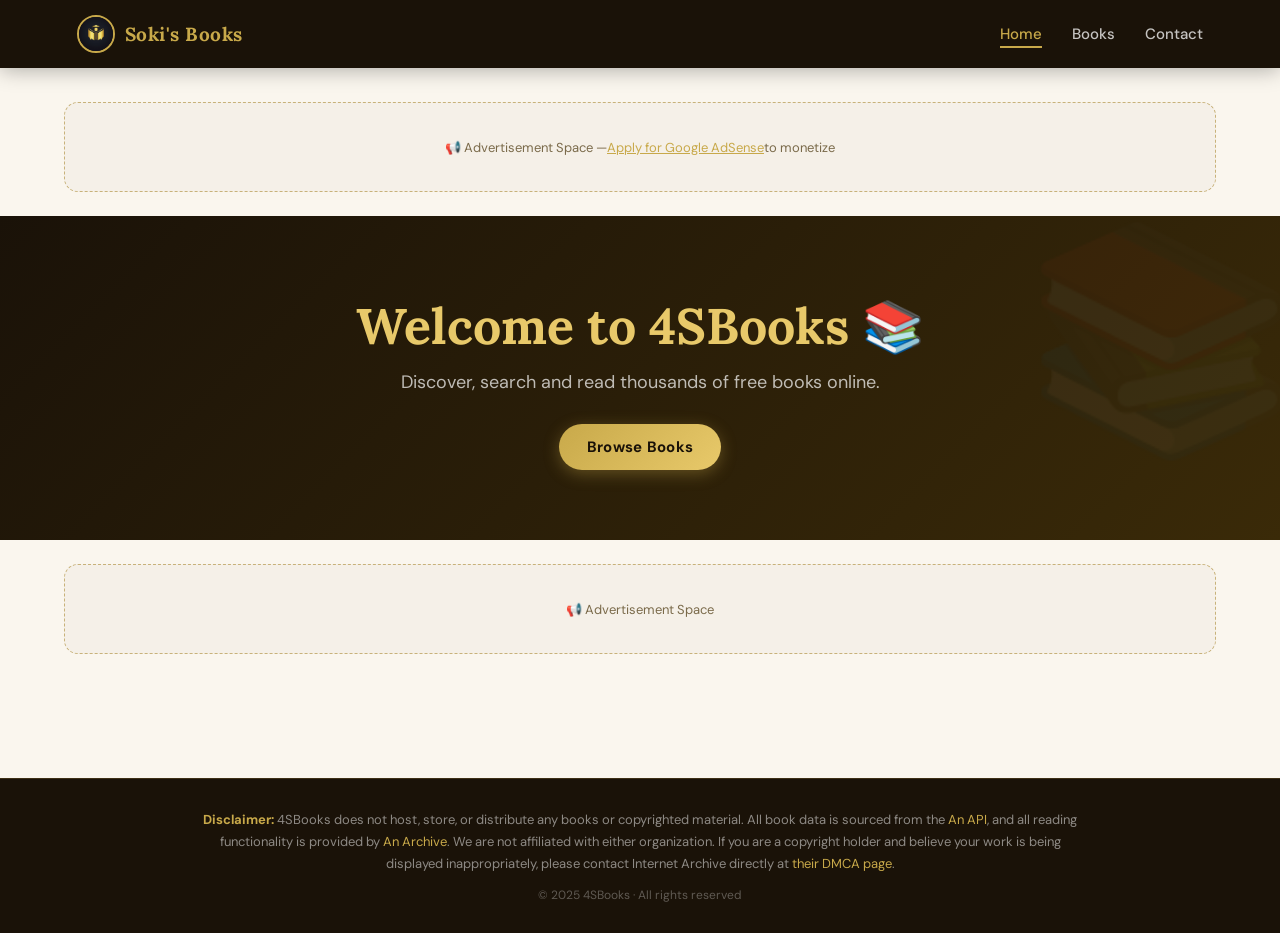
<file: index.html>
<!DOCTYPE html>
<html lang="en">
<head>
  <meta charset="UTF-8">
  <meta name="viewport" content="width=device-width, initial-scale=1.0">
  <title>Soki's Books</title>
  <link rel="stylesheet" href="styles.css">
  <link rel="stylesheet" href="https://cdnjs.cloudflare.com/ajax/libs/font-awesome/6.4.0/css/all.min.css">
</head>
<body>

  <header class="header">
    <div class="nav-head">
      <img src="images/book.jpg" class="logo" alt="Logo">
      <h2 class="brand-name">Soki's Books</h2>
    </div>
    <nav class="navbar" id="nav">
      <a href="index.html" class="active">Home</a>
      <a href="books.html">Books</a>
      <a href="contact.html">Contact</a>
    </nav>
    <div class="menu-toggle" onclick="toggleMenu()">
      <i class="fa-solid fa-bars"></i>
    </div>
  </header>

  <!-- Ad Slot Top -->
  <div style="padding: 10px 5% 0;">
    <div class="ad-slot">
      <!-- Google AdSense: replace with your ad code after approval -->
      <!-- <script async src="https://pagead2.googlesyndication.com/pagead/js/adsbygoogle.js?client=ca-pub-XXXXXXXXXXXXXXXX" crossorigin="anonymous"></script>
      <ins class="adsbygoogle" style="display:block" data-ad-client="ca-pub-XXXXXXXXXXXXXXXX" data-ad-slot="XXXXXXXXXX" data-ad-format="auto"></ins>
      <script>(adsbygoogle = window.adsbygoogle || []).push({});</script> -->
      📢 Advertisement Space — <a href="https://adsense.google.com" target="_blank" style="color:var(--gold);">Apply for Google AdSense</a> to monetize
    </div>
  </div>

  <section class="hero-section">
    <h2>Welcome to  4SBooks 📚</h2>
    <p>Discover, search and read thousands of free books online.</p>
    <a href="books.html" class="btn">Browse Books</a>
  </section>

  <!-- Ad Slot Bottom -->
  <div style="padding: 0 5% 40px;">
    <div class="ad-slot">
      <!-- Second Ad Slot -->
      📢 Advertisement Space
    </div>
  </div>
  <footer class="footer">
  <div class="footer-content">
    <p class="disclaimer">
      <strong>Disclaimer:</strong>  4SBooks does not host, store, or distribute any books or copyrighted material. 
      All book data is sourced from the 
      <a href="https://openlibrary.org" target="_blank" rel="noopener noreferrer">An API</a>, 
      and all reading functionality is provided by 
      <a href="https://archive.org" target="_blank" rel="noopener noreferrer">An Archive</a>. 
      We are not affiliated with either organization. If you are a copyright holder and believe 
      your work is being displayed inappropriately, please contact Internet Archive directly at 
      <a href="https://archive.org/about/dmca.php" target="_blank" rel="noopener noreferrer">their DMCA page</a>.
    </p>
    <p class="copyright">© 2025 4SBooks · All rights reserved</p>
  </div>
</footer>

  <script src="script.js"></script>
</body>
</html>
</file>
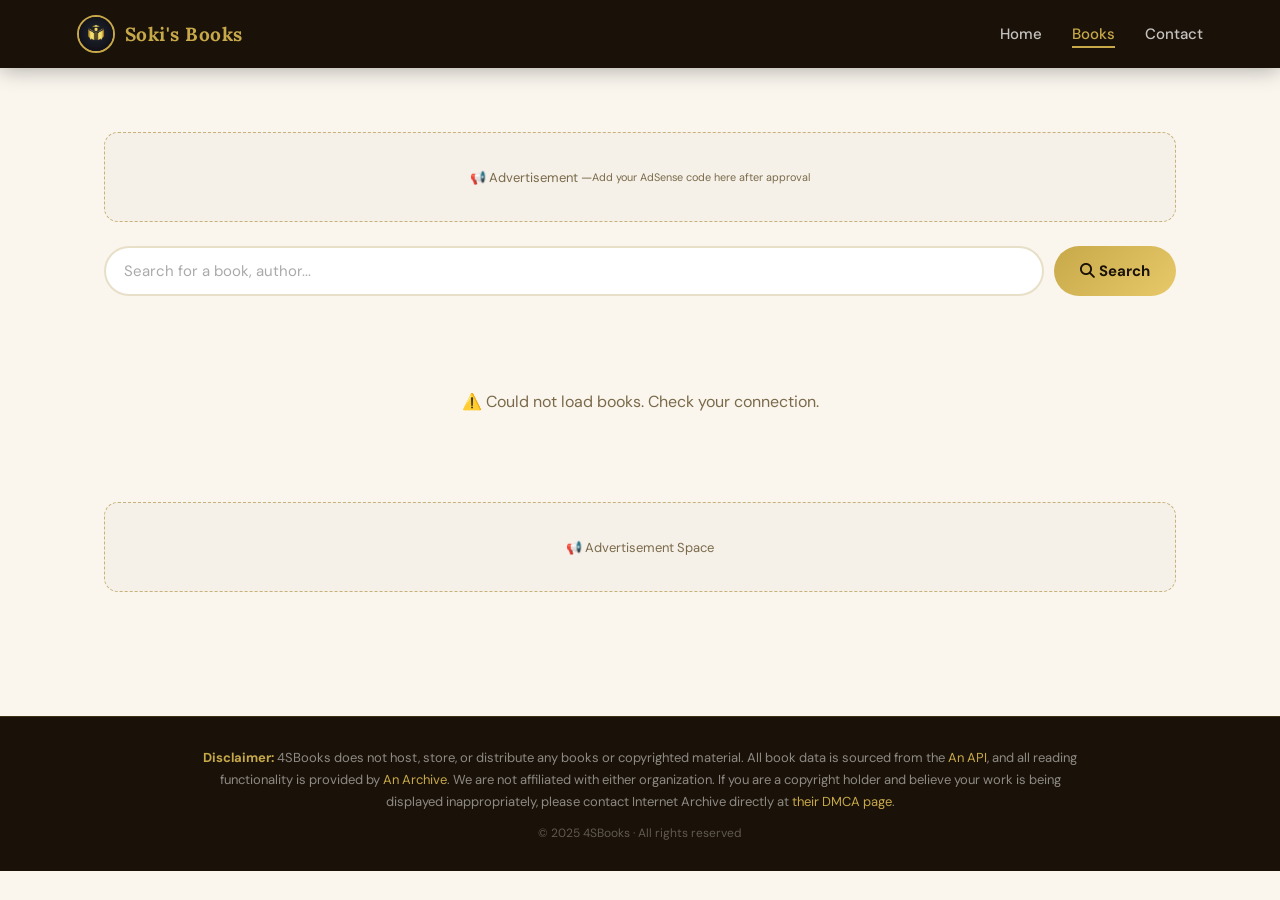
<file: books.html>
<!DOCTYPE html>
<html lang="en">
<head>
  <meta charset="UTF-8">
  <meta name="viewport" content="width=device-width, initial-scale=1.0">
  <title>Books — Soki's Books</title>
  <link rel="stylesheet" href="styles.css">
  <link rel="stylesheet" href="https://cdnjs.cloudflare.com/ajax/libs/font-awesome/6.4.0/css/all.min.css">
</head>
<body>

  <header class="header">
    <div class="nav-head">
      <img src="images/book.jpg" class="logo" alt="Logo">
      <h2 class="brand-name">Soki's Books</h2>
    </div>
    <nav class="navbar" id="nav">
      <a href="index.html">Home</a>
      <a href="books.html" class="active">Books</a>
      <a href="contact.html">Contact</a>
    </nav>
    <div class="menu-toggle" onclick="toggleMenu()">
      <i class="fa-solid fa-bars"></i>
    </div>
  </header>

  <div class="container">

    <!-- Ad Slot -->
    <div class="ad-slot">
      <!-- Google AdSense slot -->
      📢 Advertisement — <small>Add your AdSense code here after approval</small>
    </div>

    <div class="search-bar">
      <input type="text" id="searchInput" placeholder="Search for a book, author...">
      <button onclick="searchBooks()"><i class="fa-solid fa-search"></i> Search</button>
    </div>

    <div class="books" id="bookList">
      <div class="loading">✨ Loading books...</div>
    </div>

    <!-- Ad Slot Bottom -->
    <div class="ad-slot" style="margin-top: 30px;">
      📢 Advertisement Space
    </div>

  </div>

  <!-- Reader Modal -->
  <div class="reader-overlay" id="readerOverlay">
    <div class="reader-box">
      <div class="reader-header">
        <h3 id="readerTitle">Book Title</h3>
        <button class="reader-close" onclick="closeReader()">✕</button>
      </div>
      <iframe class="reader-frame" id="readerFrame" src="" allowfullscreen></iframe>
      <div class="reader-unavailable" id="readerUnavailable" style="display:none;">
        <i class="fa-solid fa-book-open"></i>
        <h3>Free reading not available</h3>
        <p>This book doesn't have a free online version, but you can view its details on Open Library.</p>
        <a href="#" id="olLink" target="_blank" rel="noopener noreferrer">View on Open Library →</a>
      </div>
    </div>
  </div>
  <footer class="footer">
  <div class="footer-content">
    <p class="disclaimer">
      <strong>Disclaimer:</strong> 4SBooks does not host, store, or distribute any books or copyrighted material. 
      All book data is sourced from the 
      <a href="https://openlibrary.org" target="_blank" rel="noopener noreferrer">An API</a>, 
      and all reading functionality is provided by 
      <a href="https://archive.org" target="_blank" rel="noopener noreferrer">An Archive</a>. 
      We are not affiliated with either organization. If you are a copyright holder and believe 
      your work is being displayed inappropriately, please contact Internet Archive directly at 
      <a href="https://archive.org/about/dmca.php" target="_blank" rel="noopener noreferrer">their DMCA page</a>.
    </p>
    <p class="copyright">© 2025 4SBooks · All rights reserved</p>
  </div>
</footer>

  <script src="script.js"></script>
</body>
</html>
</file>
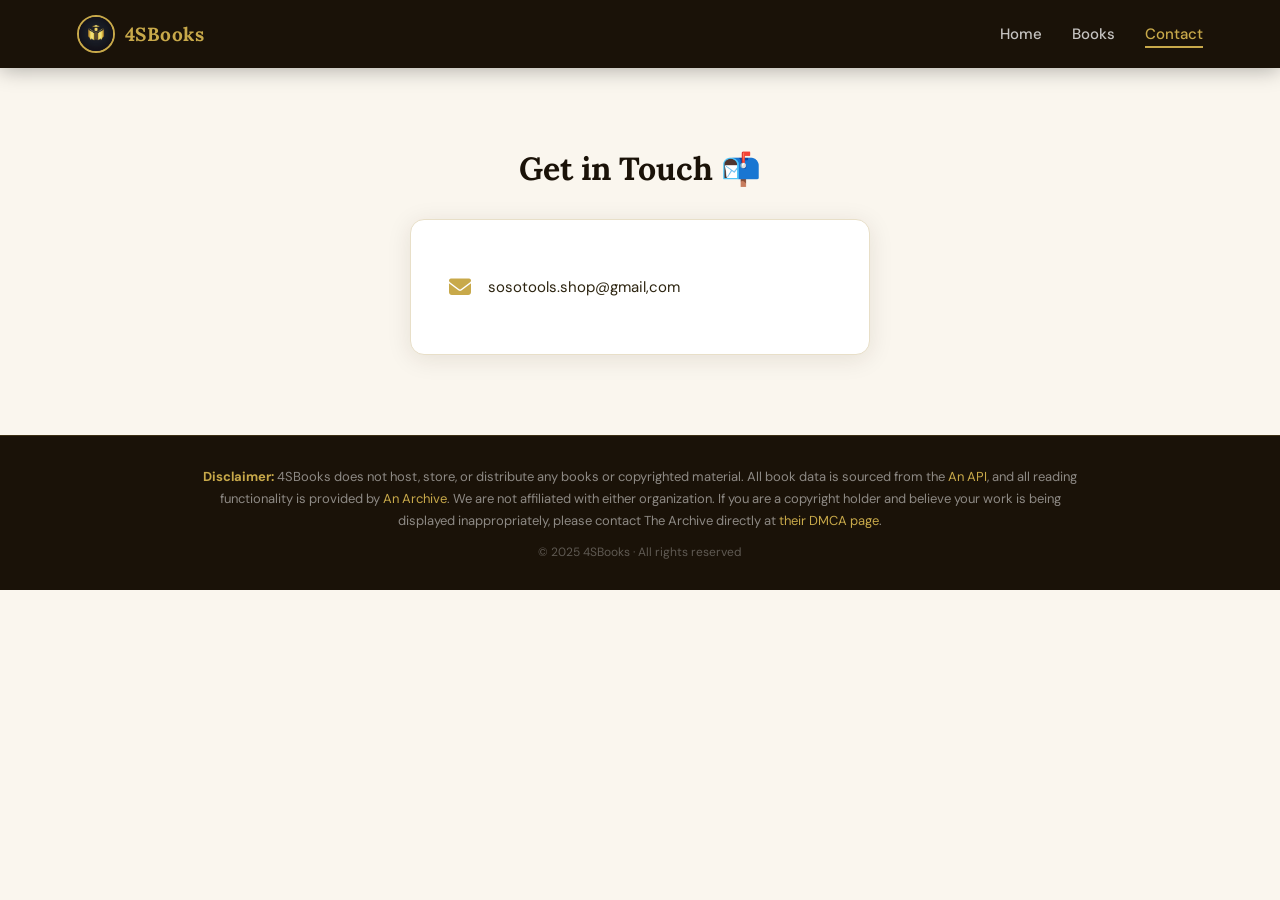
<file: contact.html>
<!DOCTYPE html>
<html lang="en">
<head>
  <meta charset="UTF-8">
  <meta name="viewport" content="width=device-width, initial-scale=1.0">
  <title>Contact — Soki's Books</title>
  <link rel="stylesheet" href="styles.css">
  <link rel="stylesheet" href="https://cdnjs.cloudflare.com/ajax/libs/font-awesome/6.4.0/css/all.min.css">
  
</head>
<body>

  <header class="header">
    <div class="nav-head">
      <img src="images/book.jpg" class="logo" alt="Logo">
      <h2 class="brand-name">4SBooks</h2>
    </div>
    <nav class="navbar" id="nav">
      <a href="index.html">Home</a>
      <a href="books.html">Books</a>
      <a href="contact.html" class="active">Contact</a>
    </nav>
    <div class="menu-toggle" onclick="toggleMenu()">
      <i class="fa-solid fa-bars"></i>
    </div>
  </header>

  <section class="contact-section">
    <h2>Get in Touch 📬</h2>
    <div class="contact-card">
      <div class="contact-item">
        <i class="fa-solid fa-envelope"></i>
        <span>sosotools.shop@gmail,com</span>
      </div>
  </section>
    <footer class="footer">
  <div class="footer-content">
    <p class="disclaimer">
      <strong>Disclaimer:</strong> 4SBooks does not host, store, or distribute any books or copyrighted material. 
      All book data is sourced from the 
      <a href="https://openlibrary.org" target="_blank" rel="noopener noreferrer">An API</a>, 
      and all reading functionality is provided by 
      <a href="https://archive.org" target="_blank" rel="noopener noreferrer">An Archive</a>. 
      We are not affiliated with either organization. If you are a copyright holder and believe 
      your work is being displayed inappropriately, please contact The Archive directly at 
      <a href="https://archive.org/about/dmca.php" target="_blank" rel="noopener noreferrer">their DMCA page</a>.
    </p>
    <p class="copyright">© 2025 4SBooks · All rights reserved</p>
  </div>
</footer>

  <script src="script.js"></script>
</body>
</html>
</file>
<file: styles.css>
@import url('https://fonts.googleapis.com/css2?family=Lora:wght@400;600;700&family=DM+Sans:wght@300;400;500&display=swap');

:root {
  --gold: #c8a94a;
  --gold-light: #e8c96a;
  --dark: #1a1208;
  --cream: #faf6ee;
  --card-bg: #ffffff;
  --text: #2c2410;
  --muted: #7a6a4a;
  --border: #e8dfc8;
  --shadow: 0 4px 24px rgba(50,30,0,0.10);
  --radius: 14px;
}

* { margin: 0; padding: 0; box-sizing: border-box; }
html { scroll-behavior: smooth; }

body {
  font-family: 'DM Sans', sans-serif;
  background: var(--cream);
  color: var(--text);
  overflow-x: hidden;
}

/* ===== HEADER ===== */
.header {
  background: var(--dark);
  padding: 0 6%;
  display: flex;
  justify-content: space-between;
  align-items: center;
  height: 68px;
  position: sticky;
  top: 0;
  z-index: 1000;
  box-shadow: 0 2px 20px rgba(0,0,0,0.3);
}

.nav-head {
  display: flex;
  align-items: center;
  gap: 10px;
  text-decoration: none;
}

.logo {
  width: 38px;
  height: 38px;
  border-radius: 50%;
  object-fit: cover;
  border: 2px solid var(--gold);
}

.brand-name {
  font-family: 'Lora', serif;
  font-size: 19px;
  font-weight: 700;
  color: var(--gold);
  letter-spacing: 0.5px;
}

/* ===== NAVBAR ===== */
.navbar {
  display: flex;
  gap: 30px;
  align-items: center;
}

.navbar a {
  text-decoration: none;
  color: rgba(255,255,255,0.75);
  font-size: 15px;
  font-weight: 500;
  position: relative;
  transition: color 0.3s;
}

.navbar a:hover, .navbar a.active { color: var(--gold); }

.navbar a::after {
  content: "";
  position: absolute;
  left: 0; bottom: -4px;
  width: 0%; height: 2px;
  background: var(--gold);
  transition: width 0.3s ease;
}
.navbar a:hover::after, .navbar a.active::after { width: 100%; }

/* ===== HAMBURGER ===== */
.menu-toggle {
  display: none;
  font-size: 22px;
  cursor: pointer;
  color: var(--gold);
  padding: 5px;
}

/* ===== HERO ===== */
.hero-section {
  background: linear-gradient(135deg, var(--dark) 0%, #3a2a08 100%);
  color: white;
  text-align: center;
  padding: 80px 5% 70px;
  position: relative;
  overflow: hidden;
}

.hero-section::before {
  content: "📚";
  position: absolute;
  font-size: 220px;
  opacity: 0.04;
  top: -20px; right: -20px;
  pointer-events: none;
}

.hero-section h2 {
  font-family: 'Lora', serif;
  font-size: clamp(28px, 5vw, 50px);
  font-weight: 700;
  color: var(--gold-light);
  margin-bottom: 14px;
  line-height: 1.2;
}

.hero-section p {
  font-size: clamp(14px, 2vw, 18px);
  color: rgba(255,255,255,0.7);
  margin-bottom: 30px;
}

.btn {
  display: inline-block;
  background: linear-gradient(135deg, var(--gold), var(--gold-light));
  color: var(--dark);
  padding: 13px 28px;
  border-radius: 30px;
  text-decoration: none;
  font-weight: 700;
  font-size: 15px;
  letter-spacing: 0.3px;
  transition: transform 0.2s, box-shadow 0.2s;
  box-shadow: 0 4px 16px rgba(200,169,74,0.35);
}
.btn:hover { transform: translateY(-2px); box-shadow: 0 8px 24px rgba(200,169,74,0.45); }

/* ===== CONTACT PAGE ===== */
.contact-section {
  max-width: 500px;
  margin: 80px auto;
  text-align: center;
  padding: 0 20px;
}

.contact-section h2 {
  font-family: 'Lora', serif;
  font-size: 32px;
  color: var(--dark);
  margin-bottom: 30px;
}

.contact-card {
  background: white;
  border-radius: var(--radius);
  padding: 40px 35px;
  box-shadow: var(--shadow);
  border: 1px solid var(--border);
}

.contact-item {
  display: flex;
  align-items: center;
  gap: 14px;
  padding: 16px 0;
  border-bottom: 1px solid var(--border);
  text-align: left;
}
.contact-item:last-child { border-bottom: none; }

.contact-item i {
  font-size: 22px;
  color: var(--gold);
  width: 28px;
  text-align: center;
}

.contact-item span {
  font-size: 15px;
  color: var(--text);
}

/* ===== BOOKS PAGE ===== */
.container {
  max-width: 1200px;
  margin: 0 auto;
  padding: 40px 5%;
}

.search-bar {
  display: flex;
  gap: 10px;
  margin-bottom: 35px;
  flex-wrap: wrap;
}

.search-bar input {
  flex: 1;
  min-width: 0;
  padding: 13px 18px;
  border: 2px solid var(--border);
  border-radius: 30px;
  font-family: 'DM Sans', sans-serif;
  font-size: 15px;
  background: white;
  color: var(--text);
  outline: none;
  transition: border-color 0.3s;
}
.search-bar input:focus { border-color: var(--gold); }
.search-bar input::placeholder { color: #aaa; }

.search-bar button {
  padding: 13px 26px;
  background: linear-gradient(135deg, var(--gold), var(--gold-light));
  color: var(--dark);
  border: none;
  border-radius: 30px;
  font-family: 'DM Sans', sans-serif;
  font-weight: 700;
  font-size: 15px;
  cursor: pointer;
  transition: transform 0.2s, box-shadow 0.2s;
  white-space: nowrap;
}
.search-bar button:hover { transform: translateY(-2px); box-shadow: 0 6px 18px rgba(200,169,74,0.4); }

/* ===== BOOKS GRID ===== */
.books {
  display: grid;
  grid-template-columns: repeat(auto-fill, minmax(190px, 1fr));
  gap: 22px;
}

.book {
  background: white;
  border-radius: var(--radius);
  overflow: hidden;
  box-shadow: var(--shadow);
  border: 1px solid var(--border);
  transition: transform 0.3s, box-shadow 0.3s;
  cursor: pointer;
}
.book:hover { transform: translateY(-6px); box-shadow: 0 12px 32px rgba(50,30,0,0.14); }

.book img {
  width: 100%;
  height: 230px;
  object-fit: cover;
  display: block;
  background: #f0e8d0;
}

.book-info { padding: 14px; }
.book-info h3 { font-size: 14px; font-weight: 600; margin-bottom: 4px; color: var(--text); line-height: 1.3; }
.book-info p { font-size: 12px; color: var(--muted); margin-bottom: 10px; }

.read-btn {
  display: inline-block;
  width: 100%;
  padding: 8px 0;
  background: var(--gold);
  color: var(--dark);
  text-align: center;
  border-radius: 8px;
  font-size: 13px;
  font-weight: 700;
  text-decoration: none;
  border: none;
  cursor: pointer;
  transition: background 0.2s;
}
.read-btn:hover { background: var(--gold-light); }
.read-btn.no-read {
  background: #eee;
  color: #aaa;
  cursor: default;
  pointer-events: none;
}

/* ===== LOADING ===== */
.loading {
  text-align: center;
  padding: 60px;
  color: var(--muted);
  font-size: 16px;
  grid-column: 1/-1;
}

/* ===== AD SLOTS ===== */
.ad-slot {
  background: #f5f0e8;
  border: 1px dashed #c8b27a;
  border-radius: var(--radius);
  padding: 20px;
  text-align: center;
  color: var(--muted);
  font-size: 13px;
  margin: 24px 0;
  min-height: 90px;
  display: flex;
  align-items: center;
  justify-content: center;
}

/* ===== READER MODAL ===== */
.reader-overlay {
  display: none;
  position: fixed;
  inset: 0;
  background: rgba(0,0,0,0.85);
  z-index: 9000;
  justify-content: center;
  align-items: center;
  padding: 20px;
}
.reader-overlay.open { display: flex; }

.reader-box {
  background: white;
  border-radius: 18px;
  width: 100%;
  max-width: 900px;
  height: 88vh;
  display: flex;
  flex-direction: column;
  overflow: hidden;
  box-shadow: 0 20px 60px rgba(0,0,0,0.5);
}

.reader-header {
  background: var(--dark);
  padding: 14px 20px;
  display: flex;
  align-items: center;
  justify-content: space-between;
  gap: 10px;
}

.reader-header h3 {
  color: var(--gold);
  font-family: 'Lora', serif;
  font-size: 15px;
  flex: 1;
  white-space: nowrap;
  overflow: hidden;
  text-overflow: ellipsis;
}

.reader-close {
  background: none;
  border: none;
  color: white;
  font-size: 24px;
  cursor: pointer;
  transition: color 0.2s;
  line-height: 1;
  padding: 0 4px;
}
.reader-close:hover { color: var(--gold); }

.reader-frame {
  flex: 1;
  width: 100%;
  border: none;
}

.reader-unavailable {
  flex: 1;
  display: flex;
  flex-direction: column;
  align-items: center;
  justify-content: center;
  gap: 16px;
  padding: 40px;
  text-align: center;
  color: var(--muted);
}
.reader-unavailable i { font-size: 48px; color: var(--gold); }
.reader-unavailable h3 { font-family: 'Lora', serif; font-size: 22px; color: var(--text); }
.reader-unavailable a { color: var(--gold); font-weight: 600; text-decoration: none; }
.reader-unavailable a:hover { text-decoration: underline; }

/* ===== MOBILE NAV ===== */
@media (max-width: 768px) {
  .menu-toggle { display: block; }

  .navbar {
    position: absolute;
    top: 68px;
    left: 0;
    width: 100%;
    background: #231a05;
    flex-direction: column;
    align-items: center;
    gap: 0;
    padding: 0;
    display: none;
    border-top: 1px solid rgba(200,169,74,0.2);
    box-shadow: 0 8px 20px rgba(0,0,0,0.3);
  }

  .navbar.active { display: flex; }

  .navbar a {
    width: 100%;
    text-align: center;
    padding: 16px;
    border-bottom: 1px solid rgba(255,255,255,0.05);
    font-size: 16px;
  }
  .navbar a:last-child { border-bottom: none; }
  .navbar a::after { display: none; }

  .books { grid-template-columns: repeat(auto-fill, minmax(150px, 1fr)); gap: 15px; }
  .book img { height: 190px; }
  .search-bar { gap: 8px; }
  .search-bar input, .search-bar button { width: 100%; }
  .search-bar { flex-direction: column; }
  .hero-section { padding: 60px 5% 50px; }
}
.footer {
  background: var(--dark);
  padding: 30px 6%;
  margin-top: 60px;
  border-top: 1px solid rgba(200, 169, 74, 0.2);
}

.footer-content {
  max-width: 900px;
  margin: auto;
  text-align: center;
  display: flex;
  flex-direction: column;
  gap: 12px;
}

.disclaimer {
  font-size: 13px;
  color: rgba(255, 255, 255, 0.5);
  line-height: 1.7;
}

.disclaimer strong {
  color: var(--gold);
}

.disclaimer a {
  color: var(--gold);
  text-decoration: none;
}

.disclaimer a:hover {
  text-decoration: underline;
}

.copyright {
  font-size: 12px;
  color: rgba(255, 255, 255, 0.3);
}

@media (max-width: 480px) {
  .books { grid-template-columns: 1fr 1fr; gap: 12px; }
  .book img { height: 160px; }
  .book-info { padding: 10px; }
  .reader-box { height: 95vh; border-radius: 12px; }
}
</file>
